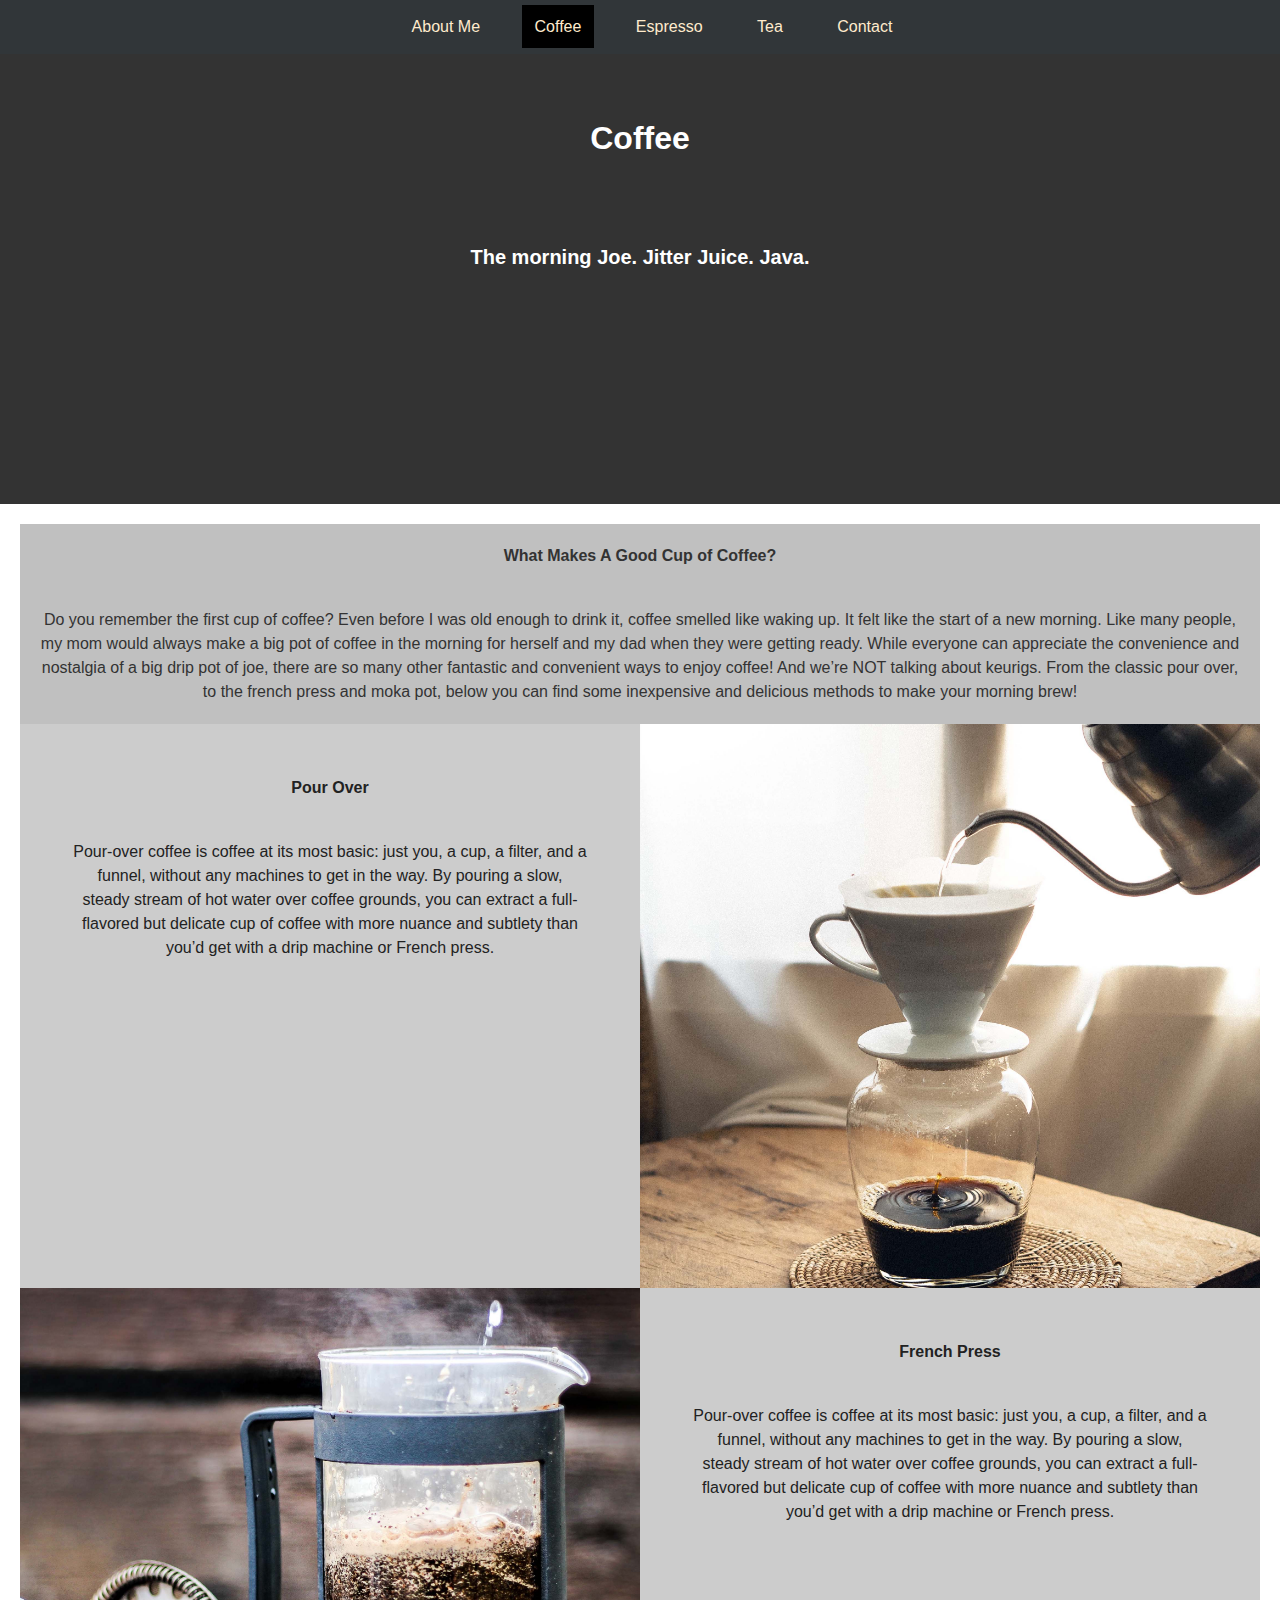
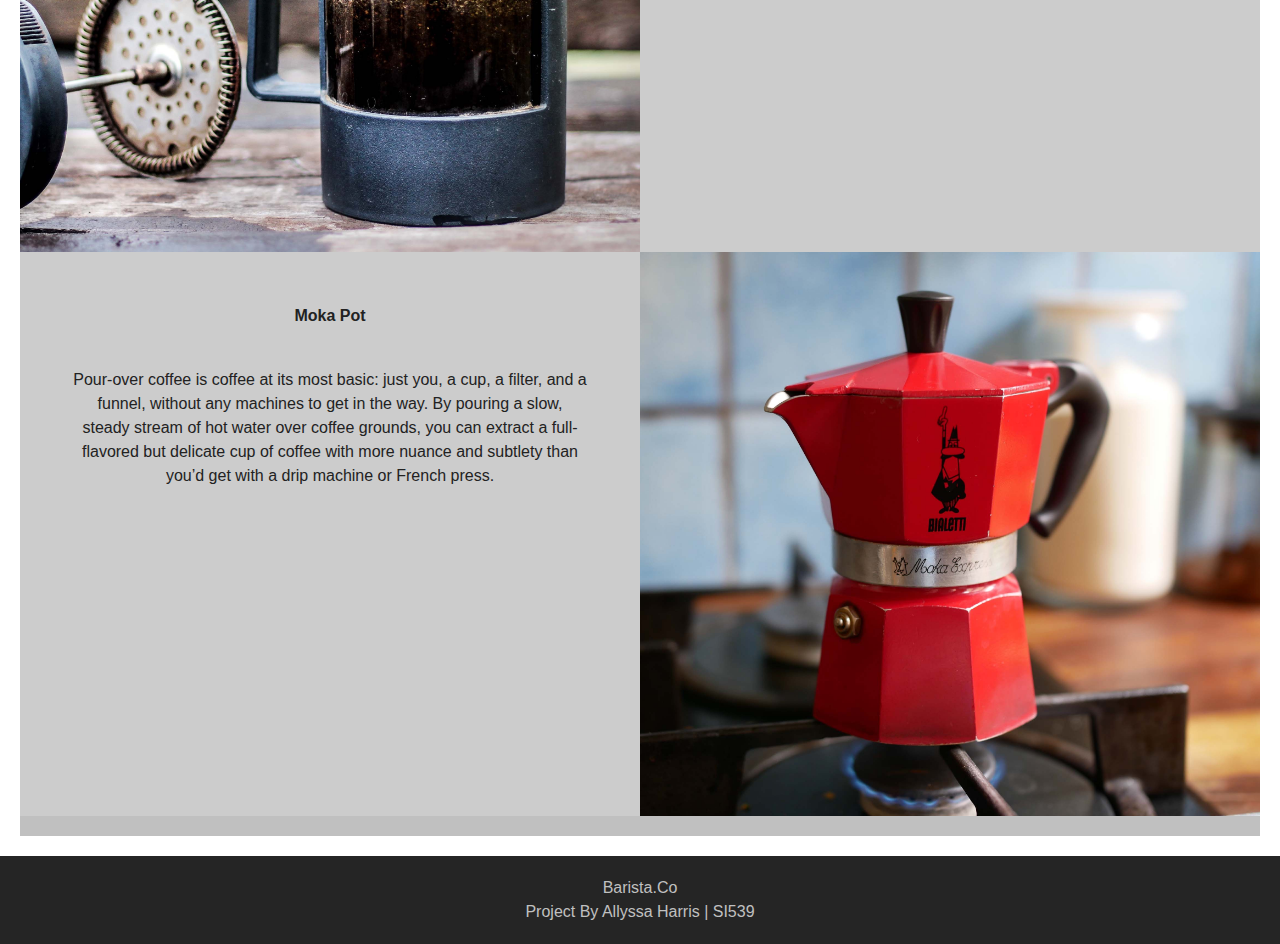
<file: coffee.html>
<!DOCTYPE html>
<html lang="en">
  <head>
    <meta charset="UTF-8">
    <meta name="viewport" content="width=device-width, initial-scale=1.0">
    <link rel="stylesheet" href="css/html5reset.css">
    <link rel= "stylesheet" href="css/style.css">
    <title>Coffee</title>
  </head>
  <body>
    <header id="header" class="grid">
    
    <div class = "container">
      <div id="skip">
        <a href="#content">Skip to main content</a>
        </div>
      

      <nav>
        <ul>
          <li><a href = "index.html">About Me</a></li>
          <li><a  class = "current" href = "coffee.html">Coffee</a></li>
          <li><a href = "Espresso.html">Espresso</a></li>
          <li><a href = "Tea.html">Tea</a></li>
          <li><a href = "contact.html">Contact</a></li>
          
        </ul>
      </nav>
    </header>

    <!--Main Area-->
    <main id="main">
    <section id= "Csection-a" class="grid">
    <div class = "container">
        
        <!-- <div class="about-image"></div> -->
        <h1>Coffee</h1>
        <p id="content">The morning Joe. Jitter Juice. Java. </p> <!--EASTER EGG: I plan to use JAVA Script on this page!!!-->
        

    </section>
    <section id= "section-b" class="grid">
      <div class = "content-wrap">
          
          
          <h2>What Makes A Good Cup of Coffee? </h2>
          <p>Do you remember the first cup of coffee? Even before I was old enough to drink it, coffee smelled like waking up. It felt like the start of a new morning.  Like many people, my mom would always make a big pot of coffee in the morning for herself and my dad when they were getting ready. While everyone can appreciate the convenience and nostalgia of a big drip pot of joe, there are so many other fantastic and convenient ways to enjoy coffee! And we’re NOT talking about keurigs. From the classic pour over, to the french press and moka pot, below you can find some inexpensive and delicious methods to make your morning brew! </p>
      </div>
    
    

    <div class="parent">
  
      <div class="item" style="background: url(imgs/pour_over.jpg) center center no-repeat; background-size: cover; "></div>
      
      <div class="item last">
        <h2>Pour Over</h2>
        
        <p> Pour-over coffee is coffee at its most basic: just you, a cup, a filter, and a funnel, without any machines to get in the way. By pouring a slow, steady stream of hot water over coffee grounds, you can extract a full-flavored but delicate cup of coffee with more nuance and subtlety than you’d get with a drip machine or French press.</p>
      </div>
      
    </div>

    <div class="parent-two">
  
      <div class="item-two" style="background: url(imgs/french_press.jpg) center center no-repeat; background-size: cover; "></div>
      
      <div class="item last-two">
        <h2>French Press</h2>
        
        <p> Pour-over coffee is coffee at its most basic: just you, a cup, a filter, and a funnel, without any machines to get in the way. By pouring a slow, steady stream of hot water over coffee grounds, you can extract a full-flavored but delicate cup of coffee with more nuance and subtlety than you’d get with a drip machine or French press.</p>
      </div>
      
    </div>

    <div class="parent-three">
  
      <div class="item-three" style="background: url(imgs/moka_pot.jpg) center center no-repeat; background-size: cover; "></div>
      
      <div class="item last-three">
        <h2>Moka Pot</h2>
        
        <p> Pour-over coffee is coffee at its most basic: just you, a cup, a filter, and a funnel, without any machines to get in the way. By pouring a slow, steady stream of hot water over coffee grounds, you can extract a full-flavored but delicate cup of coffee with more nuance and subtlety than you’d get with a drip machine or French press.</p>
      </div>
      
    </div>
  </main>
  <footer>
    <div>
      Barista.Co
    </div>
    <div>
      Project By Allyssa Harris | SI539
    </div>
  </footer>


  </body>
</file>
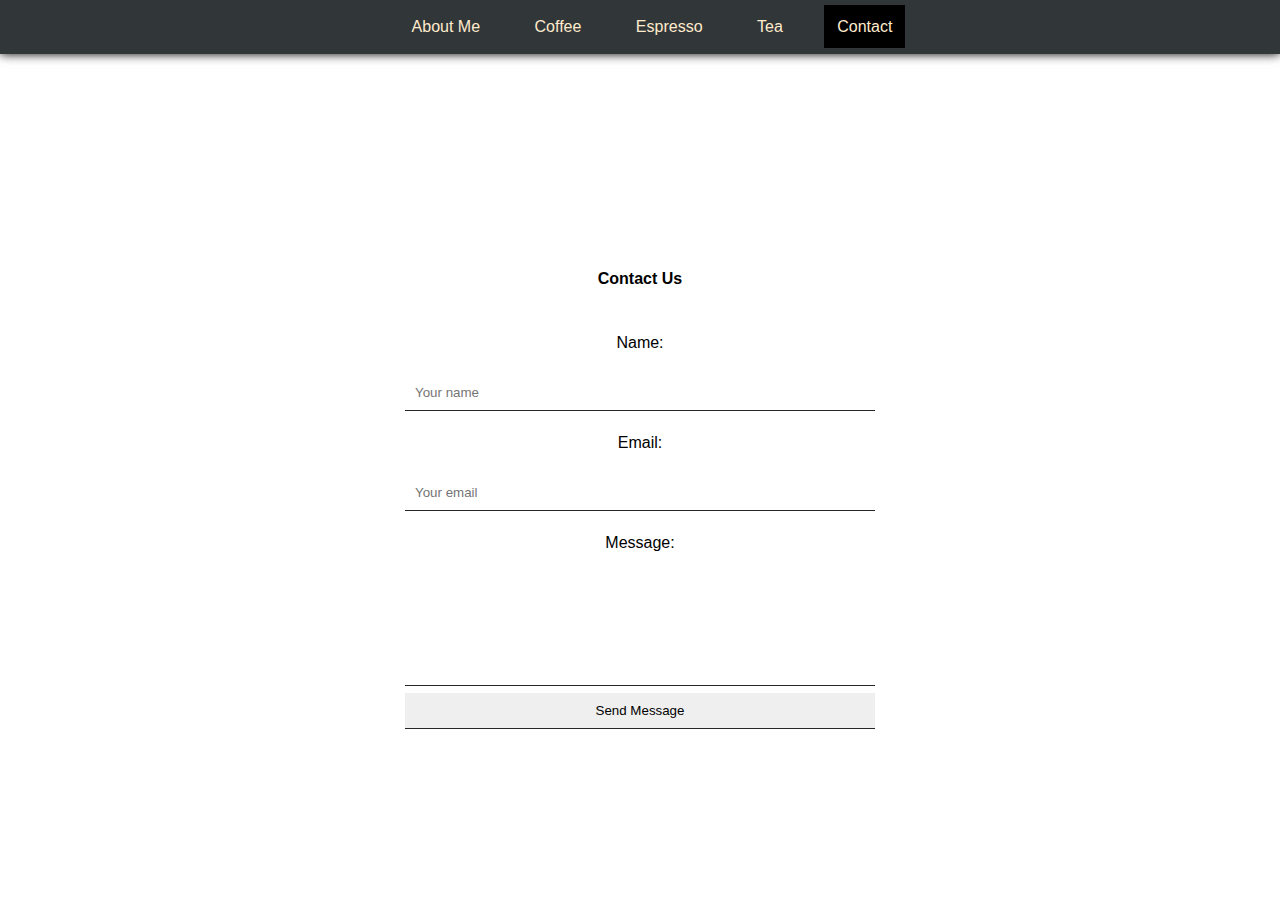
<file: contact.html>
<!DOCTYPE html>
<html lang="en">
  <head>
    <meta charset="UTF-8">
    <meta name="viewport" content="width=device-width, initial-scale=1.0">
    <link rel="stylesheet" href="css/html5reset.css">
    <link rel= "stylesheet" href="css/style.css">
    <title>Contact</title>
  </head>
  <body class= "whole_contact_page">
    <header id="header" class="grid">
    
    <div class = "container">
      <div id="skip">
        <a href="#content">Skip to main content</a>
        </div>
    

      <nav id = "nav_bar">
        <ul>
          <li><a href = "index.html">About Me</a></li>
          <li><a href = "coffee.html">Coffee</a></li>
          <li><a href = "Espresso.html">Espresso</a></li>
          <li><a href = "Tea.html">Tea</a></li>
          <li><a class = "current" href = "contact.html">Contact</a></li>
          
        </ul>
      </nav>
    </header>

    <!--Main Area-->
    <main id="main">
    <section id= "CTsection-a" class="grid">
    <div class = "container">
        
        <div class="about-image"></div>
        
       
   </section>
     
   
<div class="overlay">
    <form onsubmit="event.preventDefault(), validateFrom()">
        <h1>Contact Us</h1>
        <label for="name" >Name:</label>
        <input type = "text" id= "name" placeholder="Your name">
        <small class= "error"></small>

        
        <label for="name"> Email:</label>
        <input type = "text" id= "Your email" placeholder="Your email">
        <small class= "error"></small>
        <label for="name"> Message:</label>
        <textarea type = "text" id= "Message" placeholder="Enter Message" rows = 6> </textarea>
        <small class= "error"></small>

        <div class="center-form">
            <input type="submit" value= "Send Message">
        </div>

    </form>
</div>
<script scr = script.js></script>
</main>
</body>
</file>
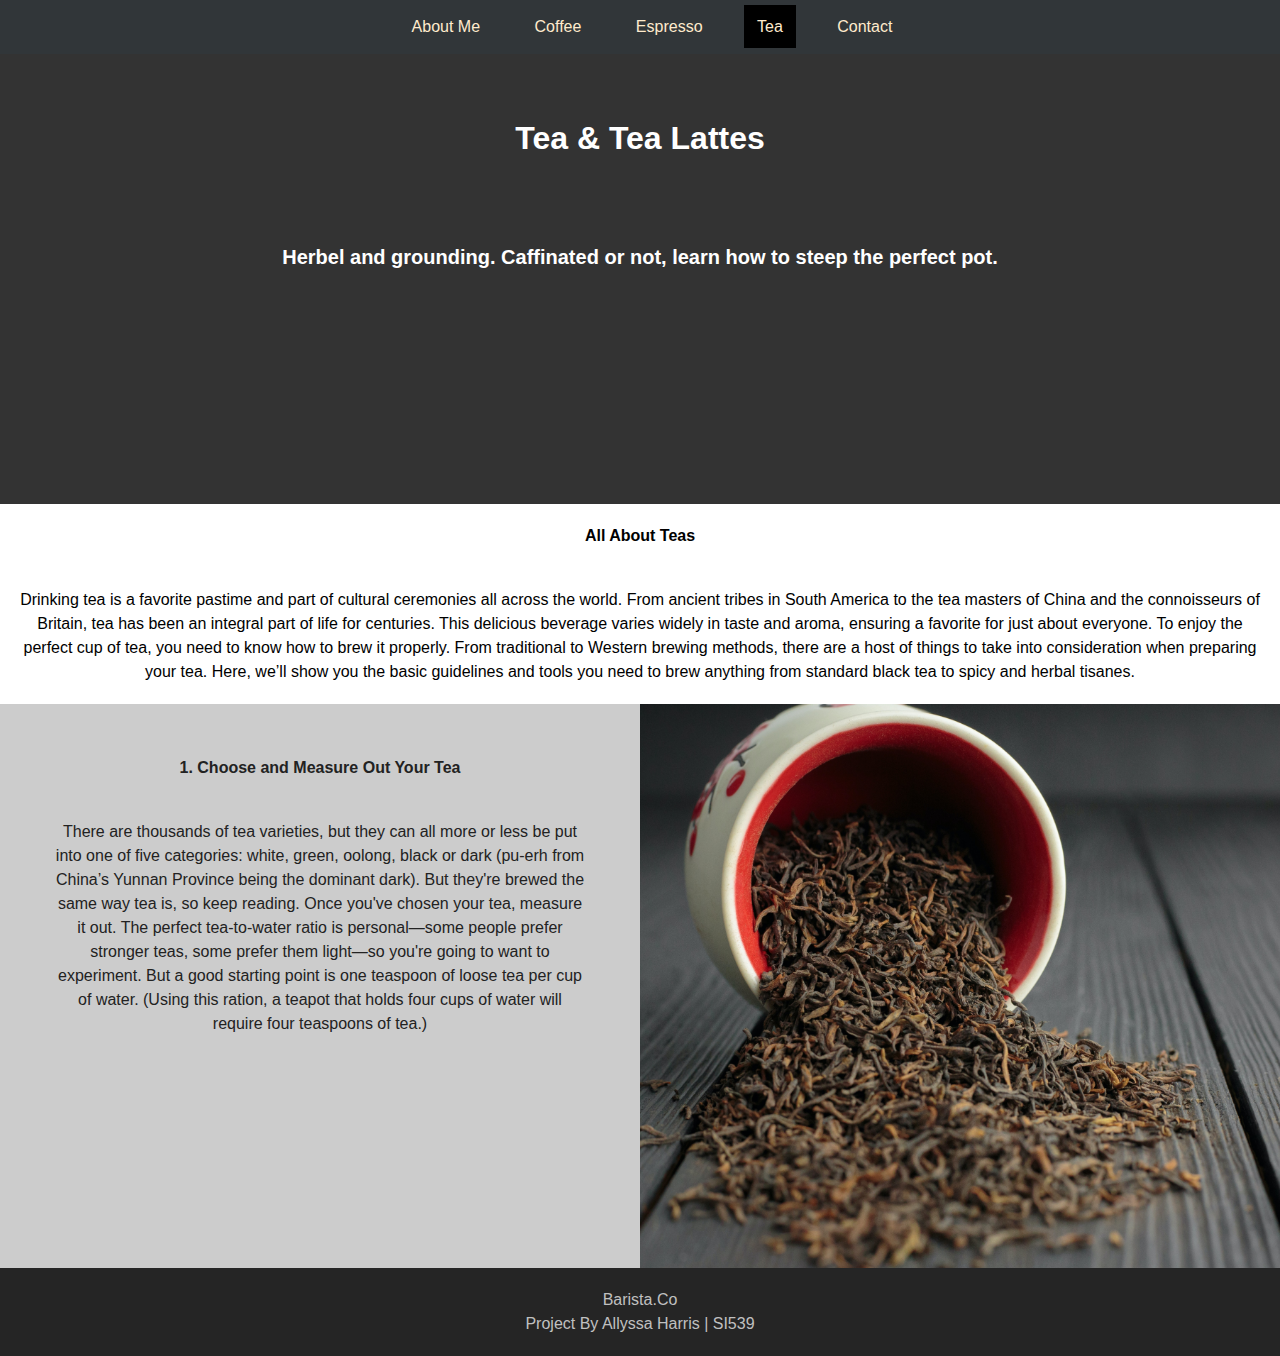
<file: Tea.html>
<!DOCTYPE html>
      <html lang="en">
        <head>
          <meta charset="UTF-8">
          <meta name="viewport" content="width=device-width, initial-scale=1.0">
          <link rel="stylesheet" href="css/html5reset.css">
          <link rel= "stylesheet" href="css/style.css">
          <title>Tea</title>
        </head>
        <body>
          <header id="header" class="grid">
          
          <div class = "container">
            <div id="skip">
              <a href="#content">Skip to main content</a>
              </div>
          
      
            <nav id = "nav_bar">
              <ul>
                <li><a href = "index.html">About Me</a></li>
                <li><a href = "coffee.html">Coffee</a></li>
                <li><a href = "Espresso.html">Espresso</a></li>
                <li><a class = "current" href = "Tea.html">Tea</a></li>
                <li><a href = "contact.html">Contact</a></li>
                
              </ul>
            </nav>
          </header>
      
          <!--Main Area-->
          <main id="main">
          <section id= "Tsection-a" class="grid">
          <div class = "container">
              
              <div class="about-image"></div>
              <h1>Tea & Tea Lattes </h1>
              <p>Herbel and grounding. Caffinated or not, learn how to steep the perfect pot.</p> <!--EASTER EGG, tea is sOpHiStiCt3d so, here's poem!-->
         </section>
           
         <h2>All About Teas </h2>
         <p id="content">

          Drinking tea is a favorite pastime and part of cultural ceremonies all across the world. From ancient tribes in South America to the tea masters of China and the connoisseurs of Britain, tea has been an integral part of life for centuries. This delicious beverage varies widely in taste and aroma, ensuring a favorite for just about everyone.
          To enjoy the perfect cup of tea, you need to know how to brew it properly. From traditional to Western brewing methods, there are a host of things to take into consideration when preparing your tea. Here, we’ll show you the basic guidelines and tools you need to brew anything from standard black tea to spicy and herbal tisanes.
          </p>
     </div>

        
         <div class="parent">
  
          <div class="item" style="background: url(imgs/green_tea.jpg) center center no-repeat; background-size: cover; "></div>

            
       
          
          <div class="item last">
            <h2>1. Choose and Measure Out Your Tea</h2>
            
            <p> There are thousands of tea varieties, but they can all more or less be put into one of five categories: white, green, oolong, black or dark (pu-erh from China’s Yunnan Province being the dominant dark). But they're brewed the same way tea is, so keep reading.
              
              Once you've chosen your tea, measure it out. The perfect tea-to-water ratio is personal—some people prefer stronger teas, some prefer them light—so you're going to want to experiment. But a good starting point is one teaspoon of loose tea per cup of water. (Using this ration, a teapot that holds four cups of water will require four teaspoons of tea.)</p>
          </div>
          
        </div>
          

         
   
        </main>
        <footer>
          <div>
            Barista.Co
          </div>
          <div>
            Project By Allyssa Harris | SI539
          </div>
        </footer>
    
    
        </body>
</file>
<file: css/style.css>
header{
    background-color: #313639;
    padding: 15px;
    box-shadow: 0 0 10px black;
}
header li{
    display: inline;
    padding-left:24px;
   

}

header li a{
    color:blanchedalmond;
    text-decoration: none;
    padding: 13px;
    transition: .4s ease;
}

header li a:hover{
    color: brown;
    text-decoration: underline;
    
}
.active{
    color:brown
}
nav .current{
    background-color: black;

}
.home a.home, .tea_active a.tea_active, .espresso_active a.espresso_active, .coffee_active a.coffee_active{
    border: 1px white;
    border-radius: 5px;
}

#skip a {
    position: absolute;
    left: -10000px;
    top: auto;
    width: 1px;
    height: 1px;
    overflow: hidden;
    color: #C0C0C0;
}

#skip a:focus {
    height: auto;
    position: static;
    width: auto;
   
}

body{
    margin: 0;
    font-family: Arial, Helvetica, sans-serif;
    background: #FFFFFF;
    line-height: 1.5;
    text-align: center;
}

h1, h2,h3{
    margin: 0;
    padding: 20px
}

p{
    margin:0;
    padding:20px;
}
/*HOme page*/
#section-a{
    min-height: 450px;
    color: #FFFFFF;
    text-align: center;
    background: #333 url(https://images.unsplash.com/photo-1551462577-9aaf3ff5d927?ixid=MnwxMjA3fDB8MHxwaG90by1wYWdlfHx8fGVufDB8fHx8&ixlib=rb-1.2.1&auto=format&fit=crop&w=1476&q=80);
    
    

}

footer{
    margin:0;
    padding:20px;
    background-color: #252525;
    color: #C0C0C0;

}

  

#section-a .about-image{
    position: absolute;
    
    background-position: center;
    background-repeat: no-repeat;
    background-size: cover;
    width: 100%;
    height: 450px;
    /* background: #333 url(https://images.unsplash.com/photo-1551462577-9aaf3ff5d927?ixid=MnwxMjA3fDB8MHxwaG90by1wYWdlfHx8fGVufDB8fHx8&ixlib=rb-1.2.1&auto=format&fit=crop&w=1476&q=80); */
    z-index: -1;
    
    filter: brightness(50%)
    

}
#section-a h1{
    padding: 60px;
    font-size: 32px;
    font-weight: bold;
    

    
}
#section-a p{
    font-size: 20px;
    font-weight: bold;
}

#section-b{
    background: #C0C0C0; /*EASTER EGG- get it?... coco*/
    color: #333;
    padding-bottom: 20px;
    margin: 20px;
}



/* Espresso Page*/
#Esection-a{
    min-height: 450px;
    color: #F2F2F2;
    text-align: center;
    background: #333 url(https://images.unsplash.com/photo-1497935586351-b67a49e012bf?ixlib=rb-1.2.1&ixid=MnwxMjA3fDB8MHxwaG90by1wYWdlfHx8fGVufDB8fHx8&auto=format&fit=crop&w=1771&q=80) ;
    

}
#Esection-a .about-image{
    position: absolute;
    
    background-position: center;
    background-repeat: no-repeat;
    background-size: cover;
    width: 100%;
    height: 450px;
    /* background: #333 url(https://images.unsplash.com/photo-1497935586351-b67a49e012bf?ixlib=rb-1.2.1&ixid=MnwxMjA3fDB8MHxwaG90by1wYWdlfHx8fGVufDB8fHx8&auto=format&fit=crop&w=1771&q=80); */
    z-index: -1;
    filter: brightness(50%)

}
#Esection-a h1{
    padding: 60px;
    font-size: 32px;
    font-weight: bold;
}

#Esection-a p{
  font-size: 20px;
  font-weight: bold;
}

.espresso-cards{
    margin: 0 auto;
    display: grid;
    grid-template-columns: repeat(auto-fill, minmax(245px, 1fr));
    grid-auto-rows: auto;
    gap: 20px;
    font-family: sans-serif;
    padding-top: 30px;
    

}
.espresso-cards * {
    box-sizing: border-box;
}

.espresso-card{
    box-shadow: 0 0 3px black;
    margin: 20px 20px 20px 20px;

}

.card_image{
    width: 100%;
    display: block;
}

.card-content{
    line-height: 1.5;
    font-size:16px;
    padding: 15px;
    background: #fafafa;
}

/* Coffee Page*/
#Csection-a{
    min-height: 450px;
    color: #FFFFFF;
    text-align: center;
    font-weight: bold;
    text-shadow: black;
    background: #333 url(https://images.unsplash.com/photo-1536227661368-deef57acf708?ixid=MnwxMjA3fDB8MHxwaG90by1wYWdlfHx8fGVufDB8fHx8&ixlib=rb-1.2.1&auto=format&fit=crop&w=1470&q=80); 
  
}
#Csection-a .about-image{
    position: absolute;
    
    background-position: center;
    background-repeat: no-repeat;
    background-size: cover;
    width: 100%;
    height: 450px;
    /* background: #333 url(https://images.unsplash.com/photo-1536227661368-deef57acf708?ixid=MnwxMjA3fDB8MHxwaG90by1wYWdlfHx8fGVufDB8fHx8&ixlib=rb-1.2.1&auto=format&fit=crop&w=1470&q=80);  */
    z-index: -1;
    filter: brightness(50%)

}
#Csection-a h1{
    padding: 60px;
    font-size: 32px;
    font-weight: bold;
    
}
#Csection-a p{
  font-size: 20px;
  font-weight: bold;
}

.parent {
    display: flex;
    font-family: arial, sans-serif;
  }
  
  .item {
    width: 50%;
    padding: 2em;
    color: #ffffff;
    background: #eeeeee;
    min-height: 500px;
    margin: ;
  }
  
  .last {
    color: #222;
    background: #ccc;
  }
  .parent-two {
    display: flex;
    font-family: arial, sans-serif;
    flex-direction:-reverse ; 
  }
  
  .item-two{
    width: 50%;
    padding: 2em;
    color: #ffffff;
    background: #eeeeee;
    min-height: 500px;
  }
  
  .last-two {
    color: #222;
    background: #ccc;
  }

  .parent-three {
    display: flex;
    font-family: arial, sans-serif;
  }
  
  .item-three {
    width: 50%;
    padding: 2em;
    color: #ffffff;
    background: #eeeeee;
    min-height: 500px;
  }
  
  .last-three {
    color: #222;
    background: #ccc;
  }
  
  .wrapper2 *{
    margin:0;
    padding: 0;
    box-sizing: border-box;

  }
  .wrapper2 h1{
    font-size: 32px;
    font-size: Arial, sans-serif;
    color: #262626 ;
    text-align: center;
    margin-bottom: 3%;


  }
  .wrapper2{
    width: 90%;
    margin: 5% auto;

     
  }
  .image-area{
    display: flex;
    flex-wrap: wrap;
    justify-content: center;
  }

  .single-image{

    width: calc(33% - 2rem);
    margin: 16px;
    cursor: pointer;
  }
  .image-content{
    transform-style: preserve-3d  ;
    perspective: 1000px;

  }

  .front, .back{
     min-height: 300px;
     height: auto;
     border-radius: 5px;
     color: #fff;
    background-size: cover;
    transition: transform 0.7s cubic-bezier(0.4, 0.2, 0.2, 1)  ;
    backface-visibility: hidden;
    text-align: center;
    font-size: 22px;

  }
  .back{
    background-color: crimson;
  

  }
  .front:after{
    position: absolute;
    top:0;
    left:0;
    z-index: 1;
    width:100%;
    height:100%;
    content:' ';
    display: block;
    opacity: 0.7;
    background-color: #000;
    backface-visibility: hidden;
    border-radius: 5px;

  }

  .back{
    text-shadow: 1px 1px #000;
    font-family: poppins ;
    position: absolute;
    top: 0;
    left: 0;
    width: 100%;

  }
  .inner{
    transform: translateY(-50%) translateZ(60px) scale(0.9);
    top:50%;
    position: absolute;
    left: 0;
    width: 100%;
    padding: 2rem ;
    box-sizing: border-box ;
    perspective: inherit;
    z-index: 2;
    


  }
  .front .inner p {
    position: relative;
    font-family:sans-serif;
    font-size: 40px;

  }

  .image-content .back{
    transform: rotateY(180deg);
    transform-style: preserve-3d;
  }
  .image-content:hover .back{
    transform: rotateY(0deg);
    transform-style: preserve-3d;
  }
  .image-content:focus-within .back{
    transform: rotateY(0deg);
    transform-style: preserve-3d;
  }

  .image-content .front{
    transform: rotateY(0deg);
    transform-style: preserve-3d;
  }
  .image-content:hover .front{
    transform: rotateY(180deg);
    transform-style: preserve-3d;
  }
  .image-content:focus-within .front{
    transform: rotateY(180deg);
    transform-style: preserve-3d;
  }
  @media (prefers-reduced-motion: reduce) {
    *{
      animation-duration: 0.01ms
      !important;
      animation-iteration-count: 1 
      !important;
      transition-duration: 0.01ms
      !important;
      scroll-behavior: auto 
      !important;
    }


    
  }
  
  @media screen and (max-width: 600px){
    
    .parent {
      flex-direction: column-reverse;  
    }
    
    .item {
      width: auto;
      min-height: 200px;
    }
    
    .last {
      background: #C0C0C0;
    }
    
   
  
  .parent-two{
    display: flex;
    /*flex-direction:row-reverse ;  */
  }
  
  .item-two {
    width: auto;
    min-height: 200px;
  }
  
  .last-two {
    background: #C0C0C0;
  }
  
  .parent-three {
    flex-direction: column-reverse;  
  }
  
  .item-three {
    width: auto;
    min-height: 200px;
  }
  
  .last-three{
    background: #C0C0C0;
  }
  }

  @media screen and (min-width: 768px){
    
    
    .parent {
      flex-direction: row-reverse;
      margin: auto;
      justify-content: center;
      text-align: center;
    }
    .parent-three {
      flex-direction: row-reverse;  
      justify-content: center;
      text-align: center;
      
    }

   

    
  }


    /*Tea Page*/

#Tsection-a{
    min-height: 450px;
    color: #FFFFFF;
    text-align: center;
    font-weight: bold;
    background: #333 url(https://images.unsplash.com/photo-1508014861016-f37cdf89e94d?ixid=MnwxMjA3fDB8MHxwaG90by1wYWdlfHx8fGVufDB8fHx8&ixlib=rb-1.2.1&auto=format&fit=crop&w=1254&q=80);


}
#Tsection-a .about-image{
    position: absolute;
    
    background-position: center;
    background-repeat: no-repeat;
    background-size: cover;
    width: 100%;
    height: 450px;
    /*background: #333 url(https://images.unsplash.com/photo-1508014861016-f37cdf89e94d?ixid=MnwxMjA3fDB8MHxwaG90by1wYWdlfHx8fGVufDB8fHx8&ixlib=rb-1.2.1&auto=format&fit=crop&w=1254&q=80);*/
    z-index: -1;
    filter: brightness(50%);
    background-color: #000000;

}
#Tsection-a h1{
    padding: 60px;
    font-size: 32px;
    font-weight: bold;
}
#Tsection-a p{
  font-size: 20px;
  font-weight: bold;
}



.tea_content_img{
    min-width: 35rem;
    max-width: 35rem;
    height: 30rem;
    transform: translate(-8rem);
    position: relative;
    

}
.tea_content_img img{
    width:100%;
    height: 100%;
    object-fit: cover;
    border-radius: .8rem;

}
 /*TContact page*
 #CTsection-a h1{
  padding: 60px;
  font-size: 32px;
  font-weight: bold;
  
}
#CTsection-a p{
font-size: 20px;
font-weight: bold;}

#CTsection-a{
  min-height: 450px;
  color: #FFFFFF;
  text-align: center;
  font-weight: bold;
  text-shadow: black;
  background: #333 url(https://images.unsplash.com/photo-1506361201900-f4bc8d2e8c2e?ixlib=rb-1.2.1&ixid=MnwxMjA3fDB8MHxwaG90by1wYWdlfHx8fGVufDB8fHx8&auto=format&fit=crop&w=2670&q=80); 

}
#CTsection-a .about-image{
  position: absolute;
  
  background-position: center;
  background-repeat: no-repeat;
  background-size: cover;
  width: 100%;
  height: 450px;
  /* background: #333 url(https://unsplash.com/photos/e96ST3p7tn4
  padding: 60px;
  font-size: 32px;
  font-weight: bold;
  
}
#CTsection-a p{
font-size: 20px;
font-weight: bold;
} */
.overlay * {
  font-family: Arial, Helvetica, sans-serif; 



}

.whole_contact_page{
  background-image:url(https://images.unsplash.com/photo-1512944159308-fbe53a63b779?ixlib=rb-1.2.1&ixid=MnwxMjA3fDB8MHxwaG90by1wYWdlfHx8fGVufDB8fHx8&auto=format&fit=crop&w=1740&q=80); 
  margin: 0;
 

}

#overlay{
  width: 100%;
  height: 100%;
  position: fixed;
 
}
form {
  max-width: 550px;
  width: 90%;
  background-color:#FFFFFF;
  margin: 17vh auto 0 auto;
  padding: 40px;
  border-radius: 5px;
  box-sizing:border-box ;

}
.overlay, h1{
  margin:0;
  text-align: center;
 

}

label{
  display: block;
  margin: 20px 0;
}
input, textarea {
  width: 100%;
padding:10px;
box-sizing: border-box;
outline: none;
resize: none;
border: none;
border-bottom: 1px solid #262626;
}

input[type="text"]:focus, textarea:focus{
  border-bottom: 1px solid brown;
}

textarea::-webkit-scrollbar{
  width: 4px;

}
textarea:: ::-webkit-scrollbar-thumb{
  background-color: burlywood;
}
input[type="submitt"]{
  margin: 30px;
width: 90%;
max-width: 200px;
color: #FFFFFF;
font-size:17px ;
border-radius: 3px;
background: chocolate;
}
.center-form{
  text-align: center;
}
.error{
  color: red;
}

.error-border{
  border-bottom: red;
}
</file>
